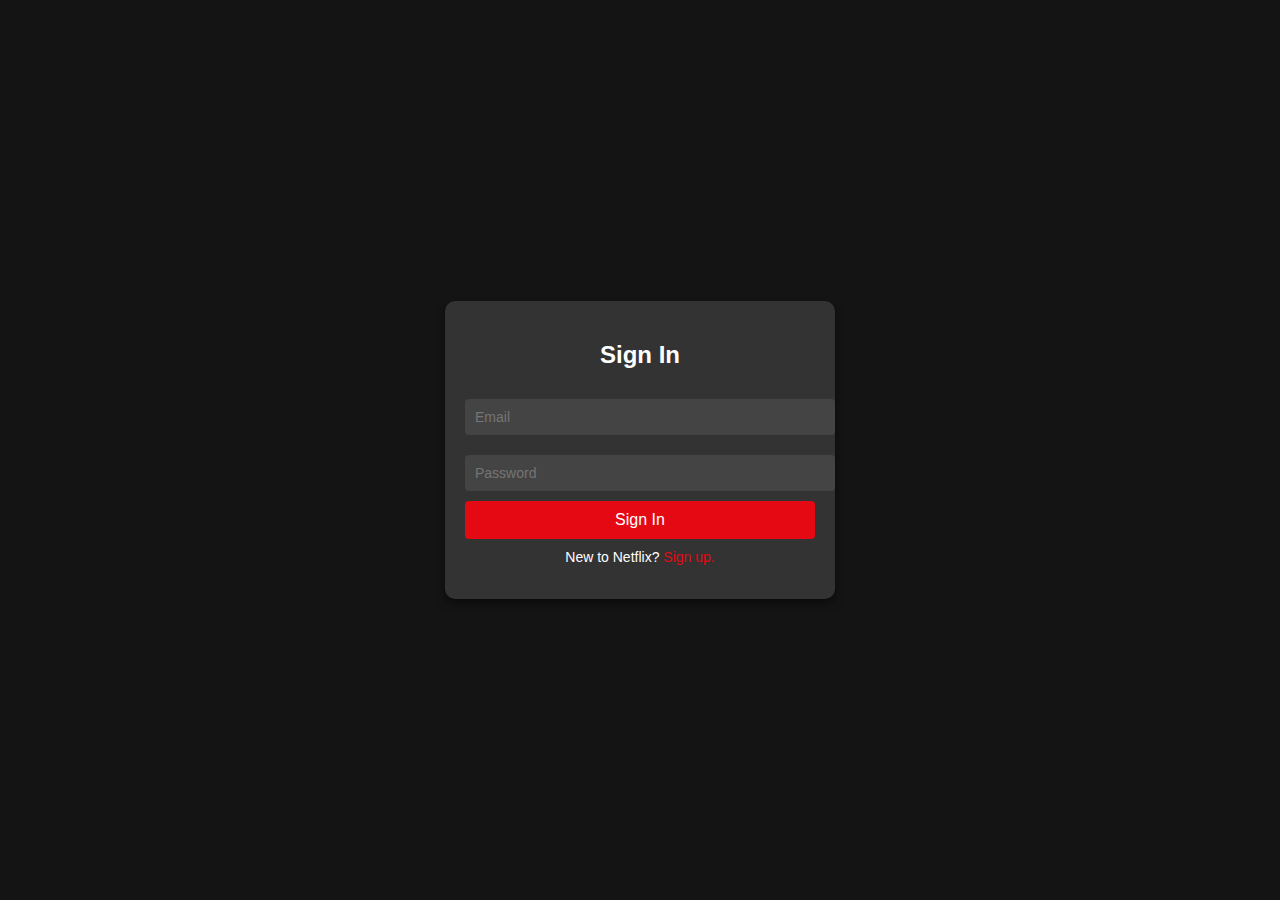
<file: netflixweb/index.html>
<!DOCTYPE html>
<html lang="en">
<head>
    <meta charset="UTF-8">
    <meta name="viewport" content="width=device-width, initial-scale=1.0">
    <title>Netflix Login</title>
    <link rel="stylesheet" href="style.css">
</head>
<body>
    <div class="container">
        <div id="login-form" class="form-wrapper">
            <h2>Sign In</h2>
            <form id="login">
                <input type="email" id="login-email" placeholder="Email" required><br>
                <input type="password" id="login-password" placeholder="Password" required><br>
                <button type="submit">Sign In</button>
                <p>New to Netflix? <a href="regpage.html" id="show-register">Sign up.</a></p>
            </form>
        </div>
    </div>
    <script src="script.js"></script>
</body>
</html>
</file>
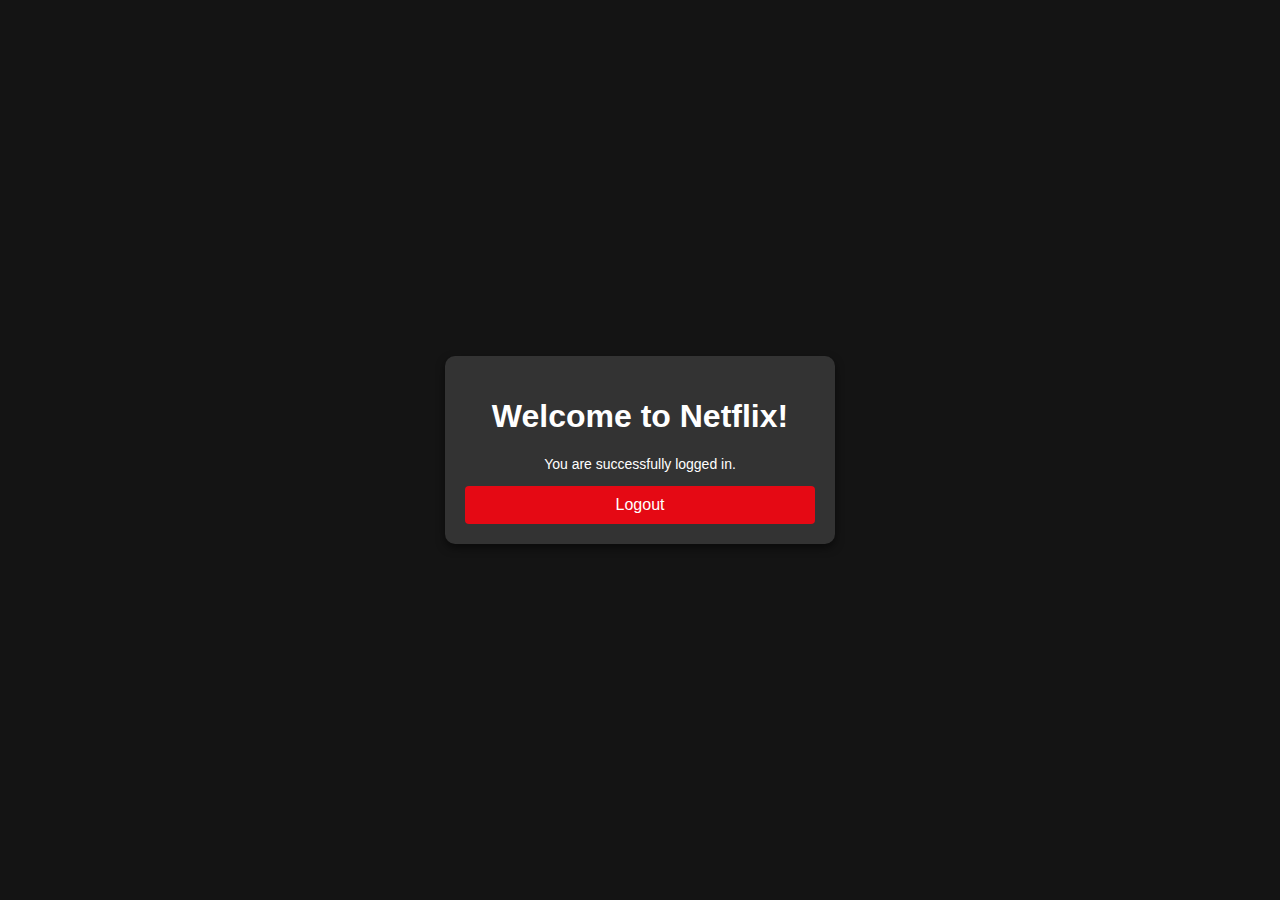
<file: netflixweb/dashboard.html>
<!DOCTYPE html>
<html lang="en">
<head>
    <meta charset="UTF-8">
    <meta name="viewport" content="width=device-width, initial-scale=1.0">
    <title>Netflix Dashboard</title>
    <link rel="stylesheet" href="style.css">
</head>
<body>
    <div class="container">
        <h1>Welcome to Netflix!</h1>
        <p>You are successfully logged in.</p>
        <button onclick="logout()">Logout</button>
    </div>
    <script>
        function logout() {
            // Clear session storage and redirect to login
            sessionStorage.clear();
            window.location.href = 'index.html';
        }
    </script>
</body>
</html>
</file>
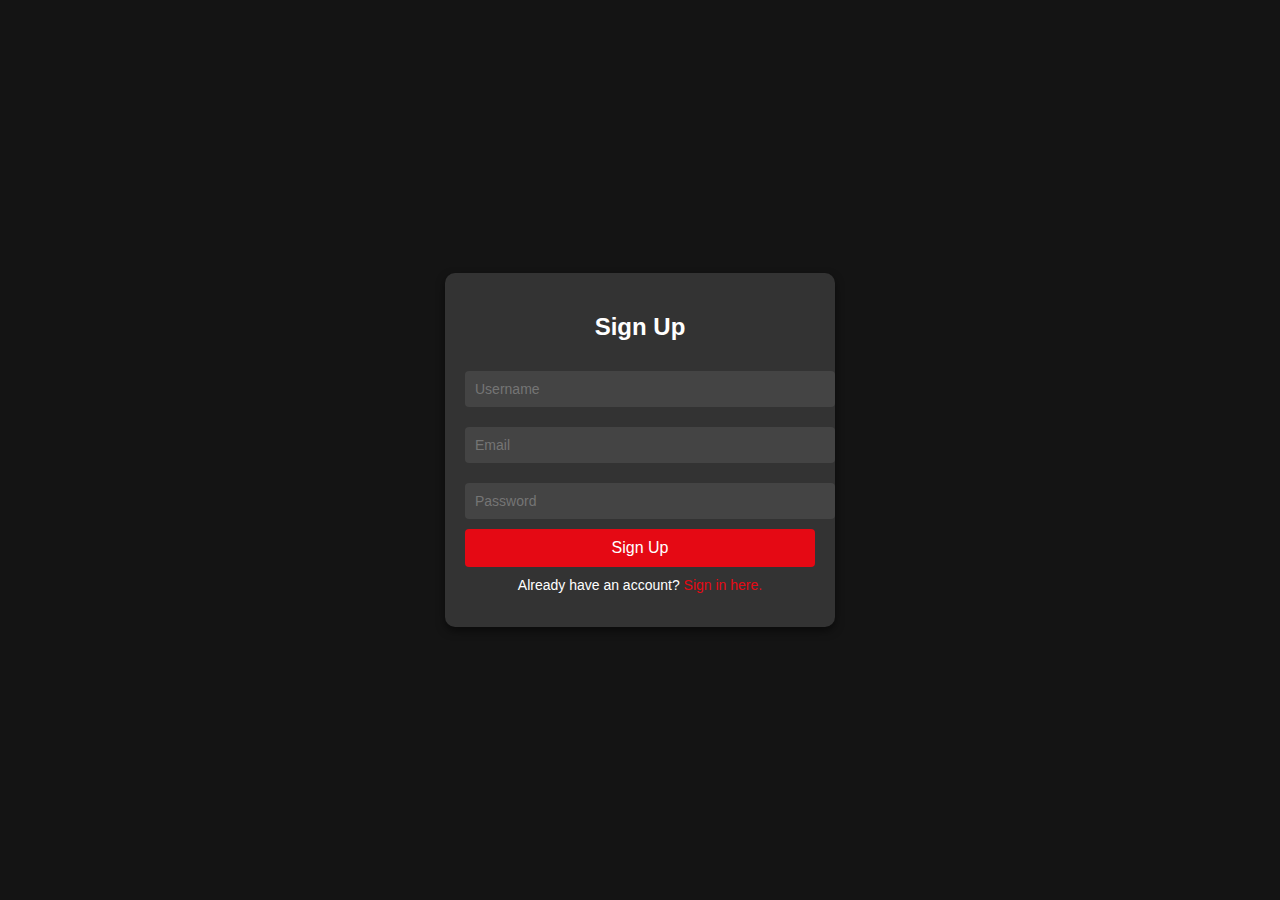
<file: netflixweb/regpage.html>
<!DOCTYPE html>
<html lang="en">
<head>
    <meta charset="UTF-8">
    <meta name="viewport" content="width=device-width, initial-scale=1.0">
    <title>Netflix Register</title>
    <link rel="stylesheet" href="style.css">
</head>
<body>
    <div class="container">
        <div id="register-form" class="form-wrapper">
            <h2>Sign Up</h2>
            <form id="register">
                <input type="text" id="register-username" placeholder="Username" required><br>
                <input type="email" id="register-email" placeholder="Email" required><br>
                <input type="password" id="register-password" placeholder="Password" required><br>
                <button type="submit">Sign Up</button>
                <p>Already have an account? <a href="index.html" id="show-login">Sign in here.</a></p>
            </form>
        </div>
    </div>
    <script src="script.js"></script>
</body>
</html>
</file>
<file: netflixweb/style.css>
/* body {
    font-family: Arial, sans-serif;
    background-color: #141414;
    color: #fff;
    display: flex;
    justify-content: center;
    align-items: center;
    height: 100vh;
    margin: 0;
}

.container {
    width: 350px;
    text-align: center;
    background-color: #333;
    padding: 20px;
    border-radius: 8px;
    box-shadow: 0 4px 8px rgba(0, 0, 0, 0.5);
}

h2 {
    margin-bottom: 20px;
}

input {
    width: 100%;
    padding: 10px;
    margin: 10px 0;
    border: none;
    border-radius: 4px;
    font-size: 14px;
}

button {
    width: 100%;
    padding: 10px;
    margin: 10px 0;
    background-color: #e50914;
    color: white;
    border: none;
    border-radius: 4px;
    cursor: pointer;
    font-size: 16px;
}

button:hover {
    background-color: #f6121d;
}

p {
    font-size: 14px;
    margin-top: 10px;
}

a {
    color: #e50914;
    text-decoration: none;
}

a:hover {
    text-decoration: underline;
}

.hidden {
    display: none;
} */
 /* Global Styles */
body {
    font-family: Arial, sans-serif;
    background-color: #141414;
    color: white;
    display: flex;
    justify-content: center;
    align-items: center;
    height: 100vh;
    margin: 0;
}

/* Container Styles */
.container {
    width: 350px;
    padding: 20px;
    border-radius: 10px;
    background-color: #333;
    box-shadow: 0 4px 8px rgba(0, 0, 0, 0.5);
    text-align: center;
}

/* Heading */
h2 {
    margin-bottom: 20px;
}

/* Input Styles */
input {
    width: 100%;
    padding: 10px;
    margin: 10px 0;
    border: none;
    border-radius: 4px;
    font-size: 14px;
    background-color: #444;
    color: white;
}

/* Button Styles */
button {
    width: 100%;
    padding: 10px;
    background-color: #e50914;
    border: none;
    border-radius: 4px;
    color: white;
    font-size: 16px;
    cursor: pointer;
}

button:hover {
    background-color: #f6121d;
}

/* Links */
p {
    margin-top: 10px;
    font-size: 14px;
}

a {
    color: #e50914;
    text-decoration: none;
}

a:hover {
    text-decoration: underline;
}
</file>
